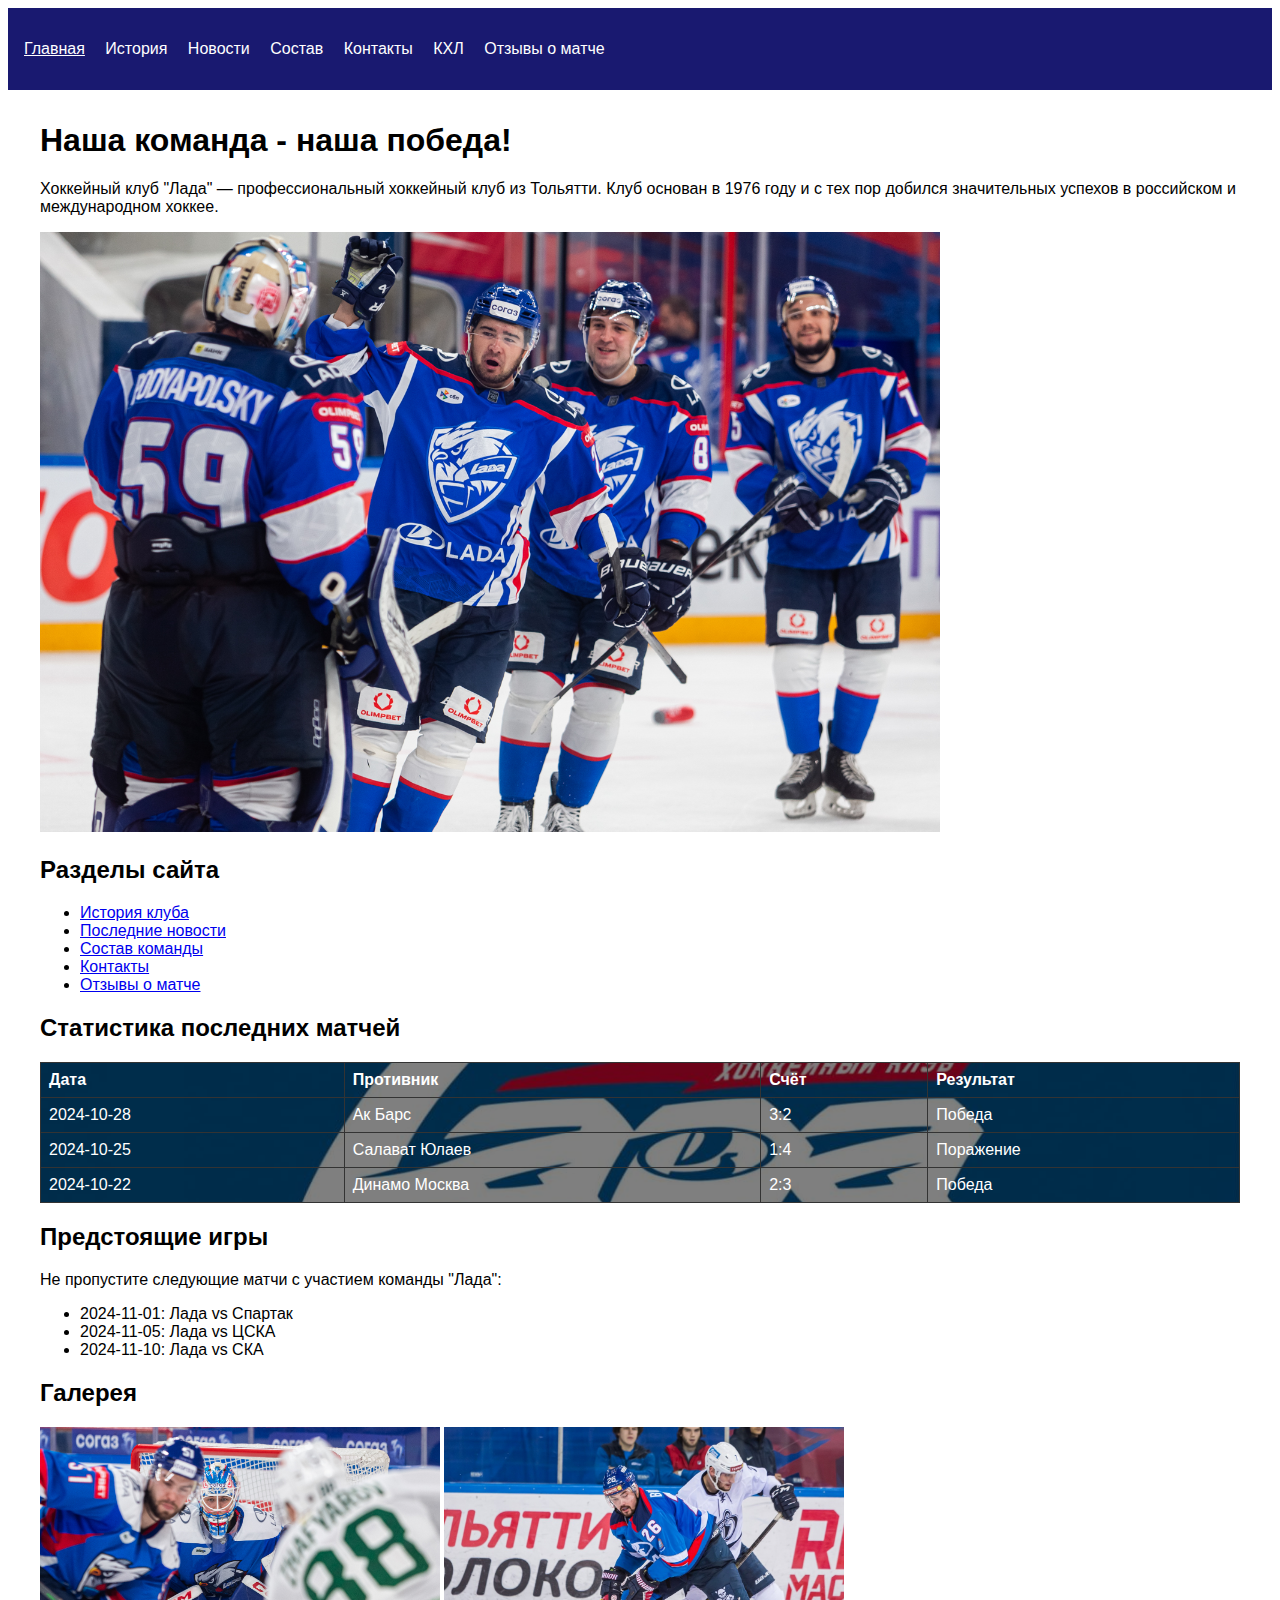
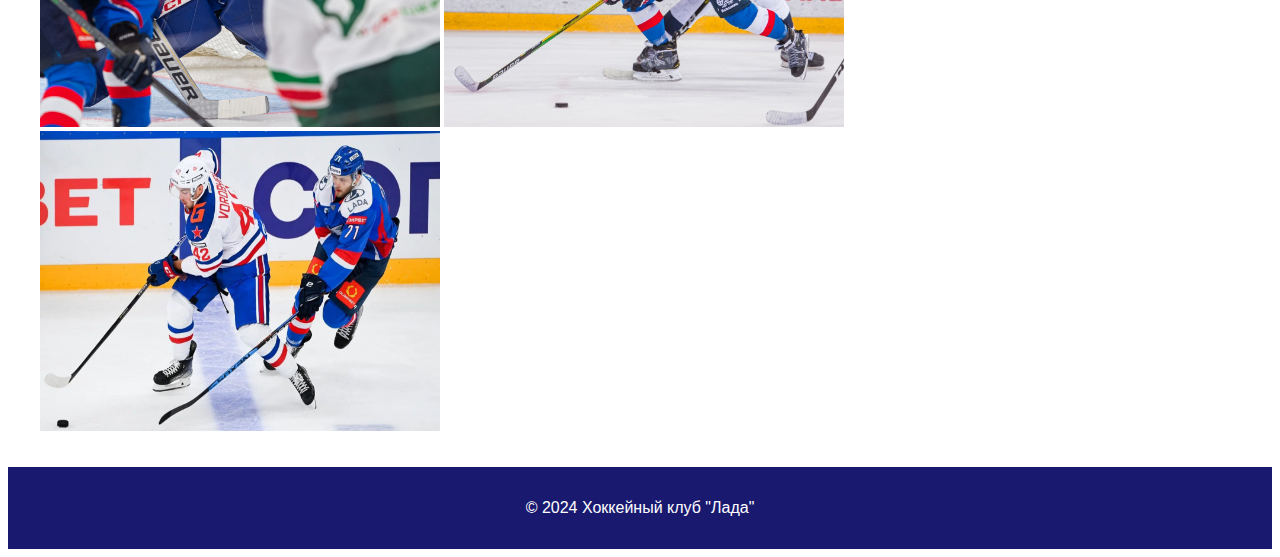
<file: index.html>
<!DOCTYPE html>
<html lang="ru">
<head>
  <meta charset="UTF-8">
  <title>Хоккейный клуб "Лада" - Главная</title>
  <link rel="stylesheet" href="styles.css">
</head>
<body>

  <header>
    <nav>
      <ul>
        <li><a href="index.html" class="active">Главная</a></li>
        <li><a href="history.html">История</a></li>
        <li><a href="news.html">Новости</a></li>
        <li><a href="team.html">Состав</a></li>
        <li><a href="contact.html">Контакты</a></li>
        <li><a href="https://www.khl.ru/" target="_blank">КХЛ</a></li>
        <li><a href="feedback.html">Отзывы о матче</a></li>
      </ul>
    </nav>
  </header>

  <main>
    <h1>Наша команда - наша победа!</h1>
    <p>Хоккейный клуб "Лада" — профессиональный хоккейный клуб из Тольятти. Клуб основан в 1976 году и с тех пор добился значительных успехов в российском и международном хоккее.</p>

    <img src="lada_team.jpg" alt="Команда Лада" width="900" height="600">

    <h2>Разделы сайта</h2>
    <ul>
      <li><a href="history.html">История клуба</a></li>
      <li><a href="news.html">Последние новости</a></li>
      <li><a href="team.html">Состав команды</a></li>
      <li><a href="contact.html">Контакты</a></li>
      <li><a href="feedback.html">Отзывы о матче</a></li>
    </ul>




    <section>
      <h2>Статистика последних матчей</h2>
      <table border="1" cellpadding="10">
        <thead>
          <tr>
            <th>Дата</th>
            <th>Противник</th>
            <th>Счёт</th>
            <th>Результат</th>
          </tr>
        </thead>
        <tbody>
          <tr>
            <td>2024-10-28</td>
            <td>Ак Барс</td>
            <td>3:2</td>
            <td>Победа</td>
          </tr>
          <tr>
            <td>2024-10-25</td>
            <td>Салават Юлаев</td>
            <td>1:4</td>
            <td>Поражение</td>
          </tr>
          <tr>
            <td>2024-10-22</td>
            <td>Динамо Москва</td>
            <td>2:3</td>
            <td>Победа</td>
          </tr>
        </tbody>
      </table>
    </section>


    <section>
      <h2>Предстоящие игры</h2>
      <p>Не пропустите следующие матчи с участием команды "Лада":</p>
      <ul>
        <li>2024-11-01: Лада vs Спартак</li>
        <li>2024-11-05: Лада vs ЦСКА</li>
        <li>2024-11-10: Лада vs СКА</li>
      </ul>
    </section>


    <section>
      <h2>Галерея</h2>

        <img src="Akbars.jpg" alt="Матч с Ак Барс" width="400" height="300">
        <img src="Dinamo.jpg" alt="Матч с Динамо" width="400" height="300">
        <img src="SKA.jpg" alt="Матч с СКА" width="400" height="300">

    </section>

  </main>

  <footer>
    <p>© 2024 Хоккейный клуб "Лада"</p>
  </footer>

</body>
</html>
</file>
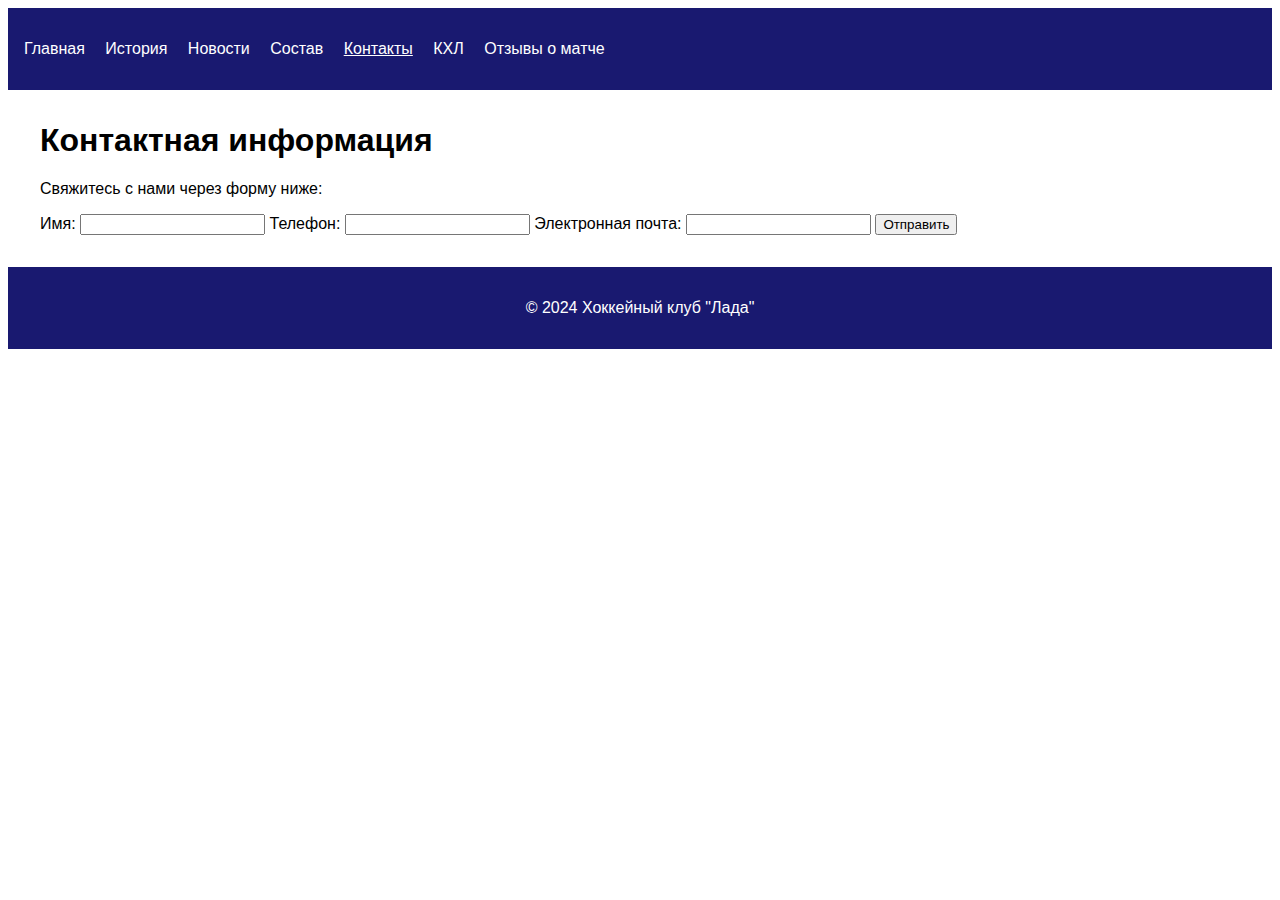
<file: contact.html>
<!DOCTYPE html>
<html lang="ru">
<head>
  <meta charset="UTF-8">
  <title>Контакты</title>
  <link rel="stylesheet" href="styles.css">
</head>
<body>

  <header>
    <nav>
      <ul>
        <li><a href="index.html">Главная</a></li>
        <li><a href="history.html">История</a></li>
        <li><a href="news.html">Новости</a></li>
        <li><a href="team.html">Состав</a></li>
        <li><a href="contact.html" class="active">Контакты</a></li>
        <li><a href="https://www.khl.ru/" target="_blank">КХЛ</a></li>
        <li><a href="feedback.html">Отзывы о матче</a></li>
      </ul>
    </nav>
  </header>

  <main>
    <h1>Контактная информация</h1>
    <p>Свяжитесь с нами через форму ниже:</p>


    <form action="https://hclada.ru/lada/games_calendar/" >

      <label for="name">Имя:</label>
      <input type="text" id="name" name="name" required>


      <label for="phone">Телефон:</label>
      <input type="tel" id="phone" name="phone" required>


      <label for="email">Электронная почта:</label>
      <input type="email" id="email" name="email" required>


      <input type="submit" value="Отправить">
    </form>
  </main>

  <footer>
    <p>© 2024 Хоккейный клуб "Лада"</p>
  </footer>

</body>
</html>
</file>
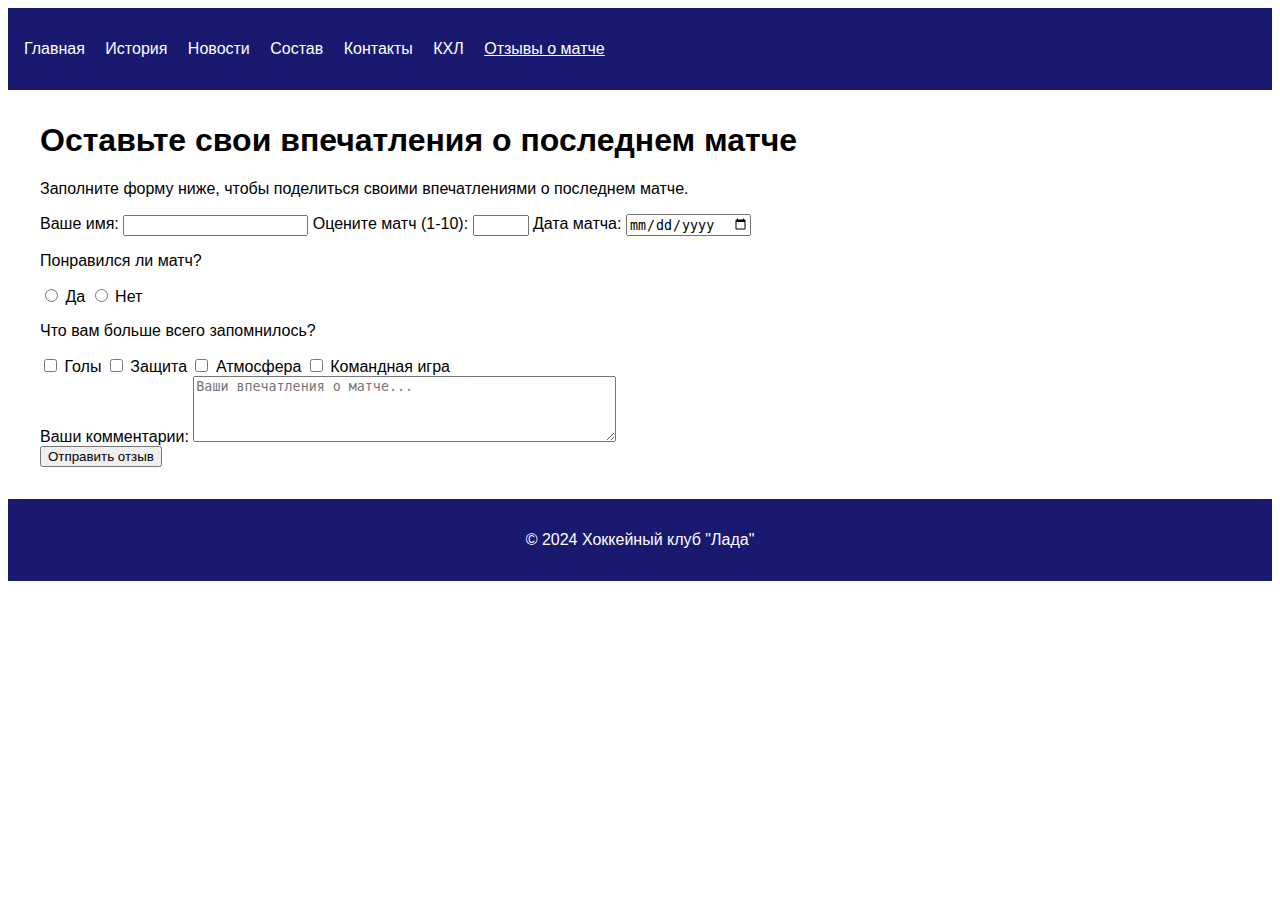
<file: feedback.html>
<!DOCTYPE html>
<html lang="ru">
<head>
  <meta charset="UTF-8">
  <title>Отзывы о матче</title>
  <link rel="stylesheet" href="styles.css">
</head>
<body>

  <header>
    <nav>
      <ul>
        <li><a href="index.html">Главная</a></li>
        <li><a href="history.html">История</a></li>
        <li><a href="news.html">Новости</a></li>
        <li><a href="team.html">Состав</a></li>
        <li><a href="contact.html">Контакты</a></li>
        <li><a href="https://www.khl.ru/" target="_blank">КХЛ</a></li>
        <li><a href="reviews.html" class="active">Отзывы о матче</a></li>

      </ul>
    </nav>
  </header>

  <main>
    <h1>Оставьте свои впечатления о последнем матче</h1>
    <p>Заполните форму ниже, чтобы поделиться своими впечатлениями о последнем матче.</p>

    <form action="https://hclada.ru/lada/games_calendar/" method="POST">

      <label for="username">Ваше имя:</label>
      <input type="text" id="username" name="username" required>


      <label for="rating">Оцените матч (1-10):</label>
      <input type="number" id="rating" name="rating" min="1" max="10" required>


      <label for="match_date">Дата матча:</label>
      <input type="date" id="match_date" name="match_date" required>


      <p>Понравился ли матч?</p>
      <label><input type="radio" name="liked" value="yes" required> Да</label>
      <label><input type="radio" name="liked" value="no"> Нет</label>


      <div>
        <p>Что вам больше всего запомнилось?</p>
        <label><input type="checkbox" name="highlights[]" value="goals"> Голы</label>
        <label><input type="checkbox" name="highlights[]" value="defense"> Защита</label>
        <label><input type="checkbox" name="highlights[]" value="atmosphere"> Атмосфера</label>
        <label><input type="checkbox" name="highlights[]" value="teamwork"> Командная игра</label>
      </div>


      <div>
        <label for="comments">Ваши комментарии:</label>
        <textarea id="comments" name="comments" rows="4" cols="50" placeholder="Ваши впечатления о матче..."></textarea>
      </div>


      <input type="submit" value="Отправить отзыв">
    </form>
  </main>

  <footer>
    <p>© 2024 Хоккейный клуб "Лада"</p>
  </footer>

</body>
</html>
</file>
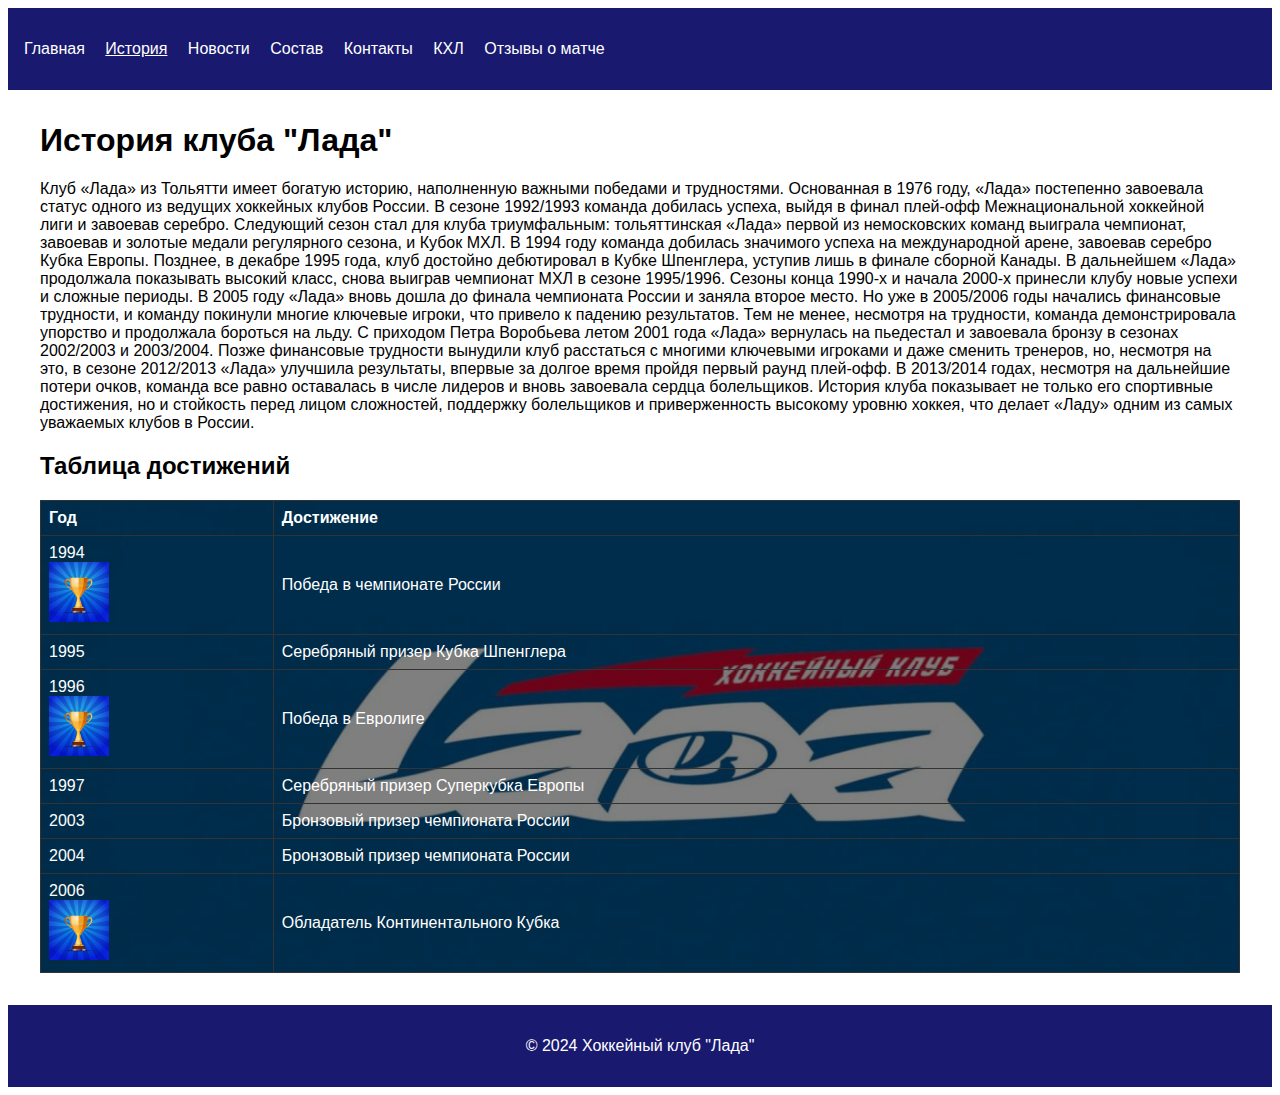
<file: history.html>
<!DOCTYPE html>
<html lang="ru">
<head>
  <meta charset="UTF-8">
  <title>История клуба</title>
  <link rel="stylesheet" href="styles.css">
</head>
<body>


  <header>
    <nav>
      <ul>
        <li><a href="index.html">Главная</a></li>
        <li><a href="history.html" class="active">История</a></li>
        <li><a href="news.html">Новости</a></li>
        <li><a href="team.html">Состав</a></li>
        <li><a href="contact.html">Контакты</a></li>
        <li><a href="https://www.khl.ru/" target="_blank">КХЛ</a></li>
        <li><a href="feedback.html">Отзывы о матче</a></li>
      </ul>
    </nav>
  </header>

  <main>
    <h1>История клуба "Лада"</h1>
    <p>Клуб «Лада» из Тольятти имеет богатую историю, наполненную важными победами и трудностями. Основанная в 1976 году, «Лада» постепенно завоевала статус одного из ведущих хоккейных клубов России. В сезоне 1992/1993 команда добилась успеха, выйдя в финал плей-офф Межнациональной хоккейной лиги и завоевав серебро. Следующий сезон стал для клуба триумфальным: тольяттинская «Лада» первой из немосковских команд выиграла чемпионат, завоевав и золотые медали регулярного сезона, и Кубок МХЛ.

В 1994 году команда добилась значимого успеха на международной арене, завоевав серебро Кубка Европы. Позднее, в декабре 1995 года, клуб достойно дебютировал в Кубке Шпенглера, уступив лишь в финале сборной Канады. В дальнейшем «Лада» продолжала показывать высокий класс, снова выиграв чемпионат МХЛ в сезоне 1995/1996.

Сезоны конца 1990-х и начала 2000-х принесли клубу новые успехи и сложные периоды. В 2005 году «Лада» вновь дошла до финала чемпионата России и заняла второе место. Но уже в 2005/2006 годы начались финансовые трудности, и команду покинули многие ключевые игроки, что привело к падению результатов. Тем не менее, несмотря на трудности, команда демонстрировала упорство и продолжала бороться на льду.

С приходом Петра Воробьева летом 2001 года «Лада» вернулась на пьедестал и завоевала бронзу в сезонах 2002/2003 и 2003/2004. Позже финансовые трудности вынудили клуб расстаться с многими ключевыми игроками и даже сменить тренеров, но, несмотря на это, в сезоне 2012/2013 «Лада» улучшила результаты, впервые за долгое время пройдя первый раунд плей-офф. В 2013/2014 годах, несмотря на дальнейшие потери очков, команда все равно оставалась в числе лидеров и вновь завоевала сердца болельщиков.

История клуба показывает не только его спортивные достижения, но и стойкость перед лицом сложностей, поддержку болельщиков и приверженность высокому уровню хоккея, что делает «Ладу» одним из самых уважаемых клубов в России.</p>

    <h2>Таблица достижений</h2>
    <table>
      <tr>
        <th>Год</th>
        <th>Достижение</th>
      </tr>
      <tr>
        <td>
            1994 <br>
        <img src="back.jpg" alt="Победа в чемпионате России" width="60">
        </td>
        <td>Победа в чемпионате России</td>
      </tr>
      <tr>
        <td>1995</td>
        <td>Серебряный призер Кубка Шпенглера</td>
      </tr>
      <tr>
        <td>1996 <br>
        <img src="back.jpg" alt="Победа в Евролиге" width="60">
        </td>
        <td>Победа в Евролиге</td>
      </tr>
      <tr>
        <td>1997</td>
        <td>Серебряный призер Суперкубка Европы</td>
      </tr>
      <tr>
        <td>2003</td>
        <td>Бронзовый призер чемпионата России</td>
      </tr>
      <tr>
        <td>2004</td>
        <td>Бронзовый призер чемпионата России</td>
      </tr>
      <tr>
        <td>2006 <br>
        <img src="back.jpg" alt="Обладатель Континентального кубка" width="60">
        </td>
        <td>Обладатель Континентального Кубка</td>
      </tr>
    </table>
  </main>

  <footer>
    <p>© 2024 Хоккейный клуб "Лада"</p>
  </footer>

</body>
</html>
</file>
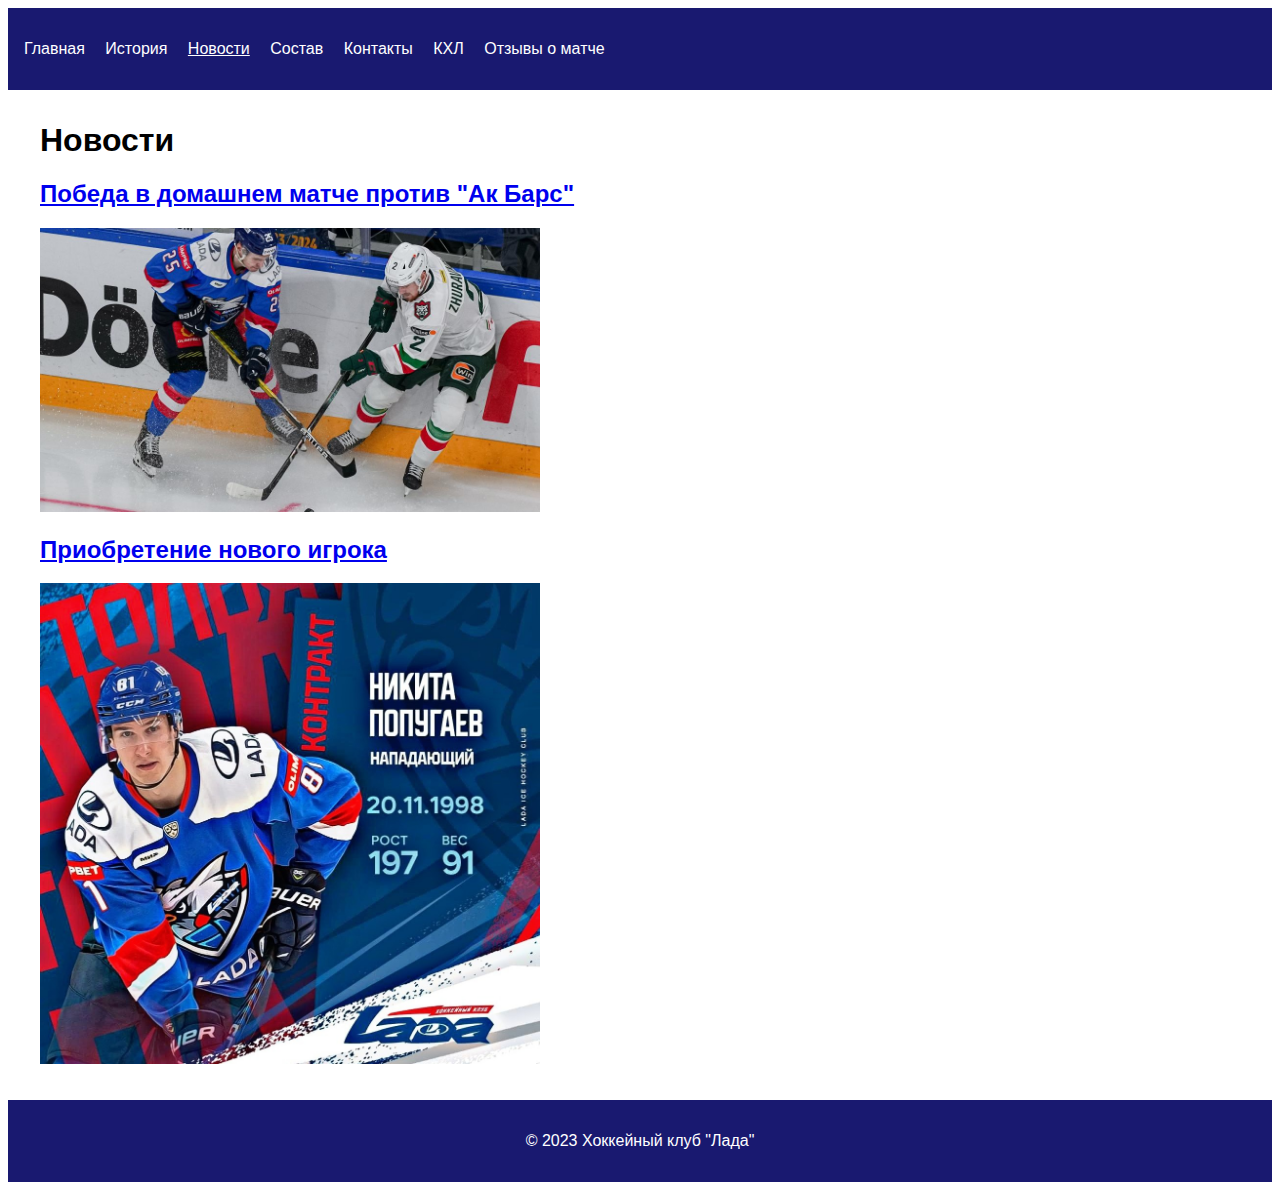
<file: news.html>
<!DOCTYPE html>
<html lang="ru">
<head>
  <meta charset="UTF-8">
  <title>Новости - Хоккейный клуб "Лада"</title>
  <link rel="stylesheet" href="styles.css">
</head>
<body>


  <header>
    <nav>
      <ul>
        <li><a href="index.html">Главная</a></li>
        <li><a href="history.html">История</a></li>
        <li><a href="news.html" class="active">Новости</a></li>
        <li><a href="team.html">Состав</a></li>
        <li><a href="contact.html">Контакты</a></li>
        <li><a href="https://www.khl.ru/" target="_blank">КХЛ</a></li>
        <li><a href="feedback.html">Отзывы о матче</a></li>
      </ul>
    </nav>
  </header>


  <main>
    <h1>Новости</h1>

    <h2><a href="news1.html">Победа в домашнем матче против "Ак Барс"</a></h2>

    <img src="match_win.jpg" alt="Победа над Ак Барс" width="500">

    <h2><a href="news2.html">Приобретение нового игрока</a></h2>

    <img src="new_player.jpg" alt="Новый игрок команды" width="500">

  </main>

  <footer>
    <p>© 2023 Хоккейный клуб "Лада"</p>
  </footer>

</body>
</html>
</file>
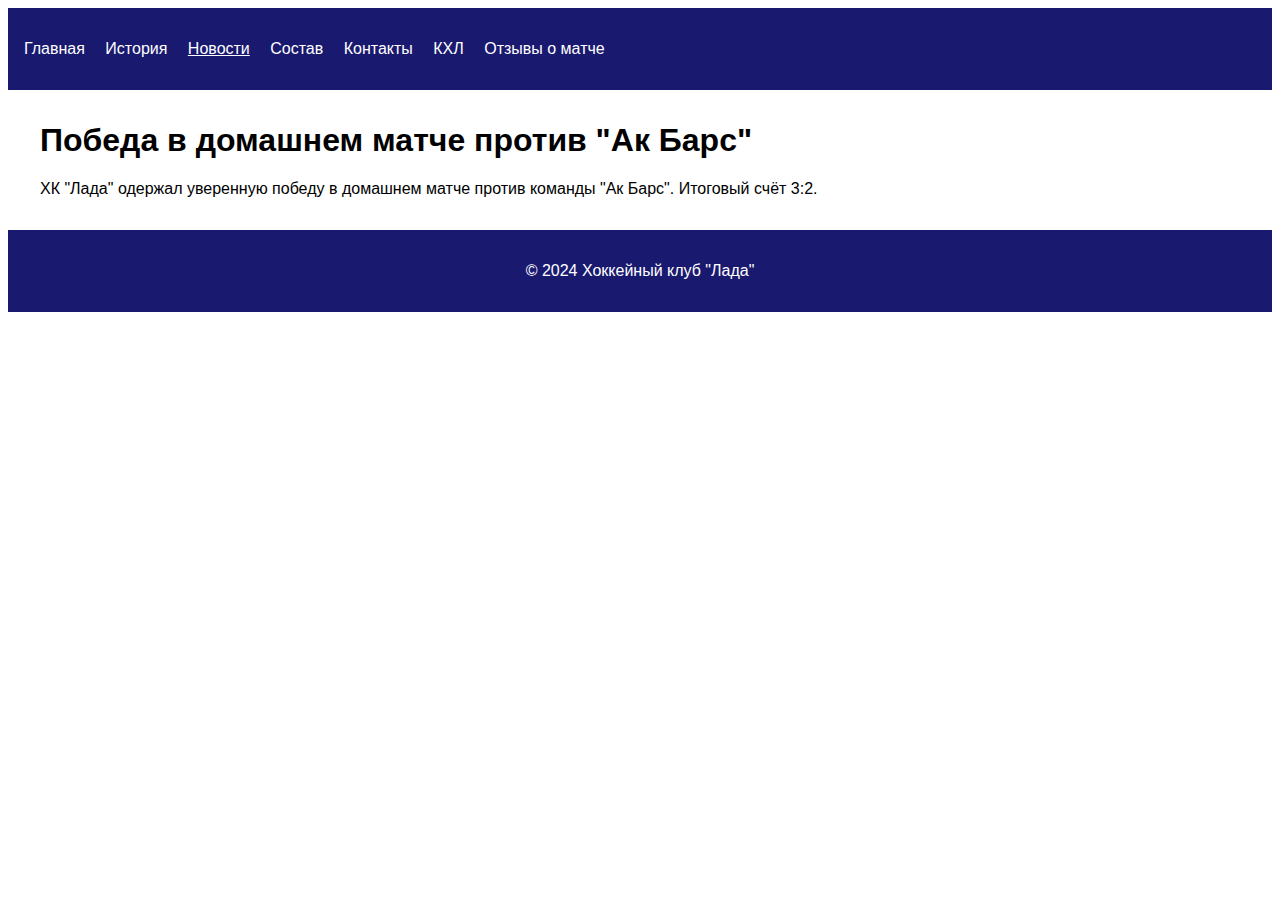
<file: news1.html>
<!DOCTYPE html>
<html lang="ru">
<head>
  <meta charset="UTF-8">
  <title>Победа против "Ак Барс"</title>
  <link rel="stylesheet" href="styles.css">
</head>
<body>

  <header>
    <nav>
      <ul>
        <li><a href="index.html">Главная</a></li>
        <li><a href="history.html">История</a></li>
        <li><a href="news.html" class="active">Новости</a></li>
        <li><a href="team.html">Состав</a></li>
        <li><a href="contact.html">Контакты</a></li>
        <li><a href="https://www.khl.ru/" target="_blank">КХЛ</a></li>
        <li><a href="feedback.html">Отзывы о матче</a></li>
      </ul>
    </nav>
  </header>

  <main>
    <h1>Победа в домашнем матче против "Ак Барс"</h1>
    <p>ХК "Лада" одержал уверенную победу в домашнем матче против команды "Ак Барс". Итоговый счёт 3:2.</p>
  </main>

  <footer>
    <p>© 2024 Хоккейный клуб "Лада"</p>
  </footer>

</body>
</html>
</file>
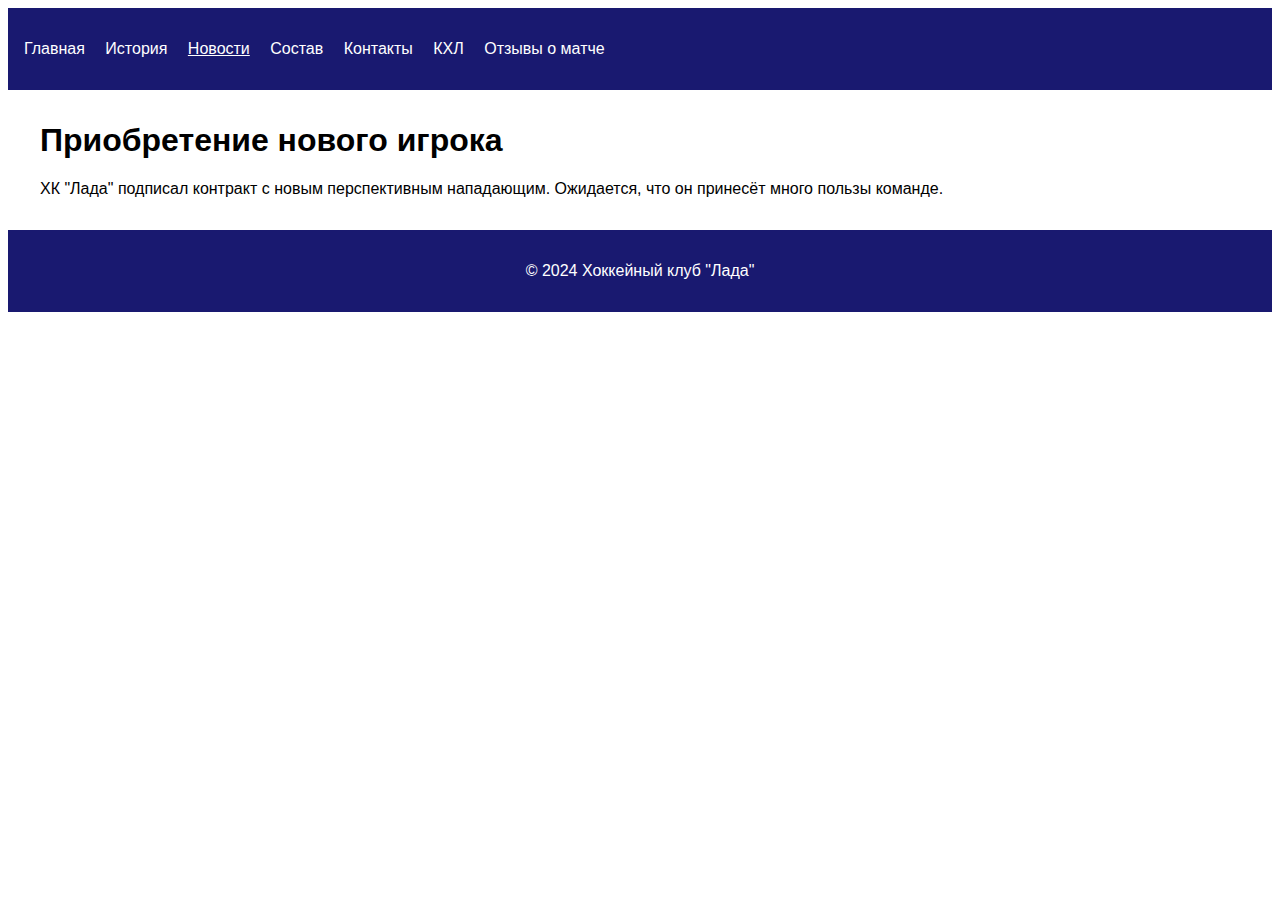
<file: news2.html>
<!DOCTYPE html>
<html lang="ru">
<head>
  <meta charset="UTF-8">
  <title>Приобретение нового игрока</title>
  <link rel="stylesheet" href="styles.css">
</head>
<body>

  <header>
    <nav>
      <ul>
        <li><a href="index.html">Главная</a></li>
        <li><a href="history.html">История</a></li>
        <li><a href="news.html" class="active">Новости</a></li>
        <li><a href="team.html">Состав</a></li>
        <li><a href="contact.html">Контакты</a></li>
        <li><a href="https://www.khl.ru/" target="_blank">КХЛ</a></li>
        <li><a href="feedback.html">Отзывы о матче</a></li>
      </ul>
    </nav>
  </header>

  <main>
    <h1>Приобретение нового игрока</h1>
    <p>ХК "Лада" подписал контракт с новым перспективным нападающим. Ожидается, что он принесёт много пользы команде.</p>
  </main>

  <footer>
    <p>© 2024 Хоккейный клуб "Лада"</p>
  </footer>

</body>
</html>
</file>
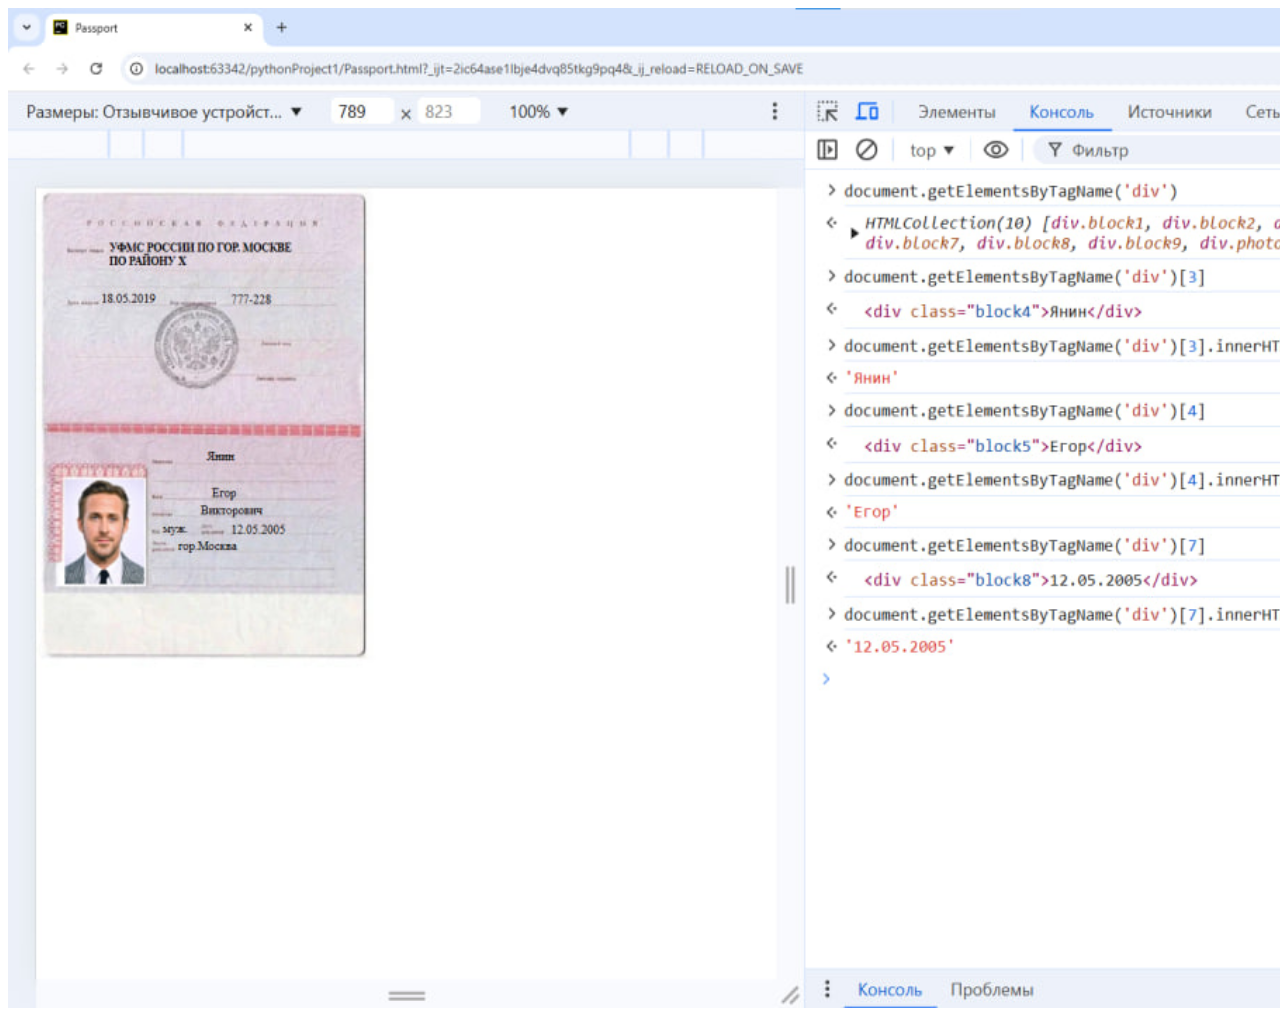
<file: Screan.html>
<!DOCTYPE html>
<html lang="ru">
<head>
  <meta charset="UTF-8">
  <title>DOM_JS. Считываем информацию из DOM</title>
</head>
<body>

  <img src="DOM.jpg" alt="Описание изображения" width="1800" height="1000">
</body>
</html>
</file>
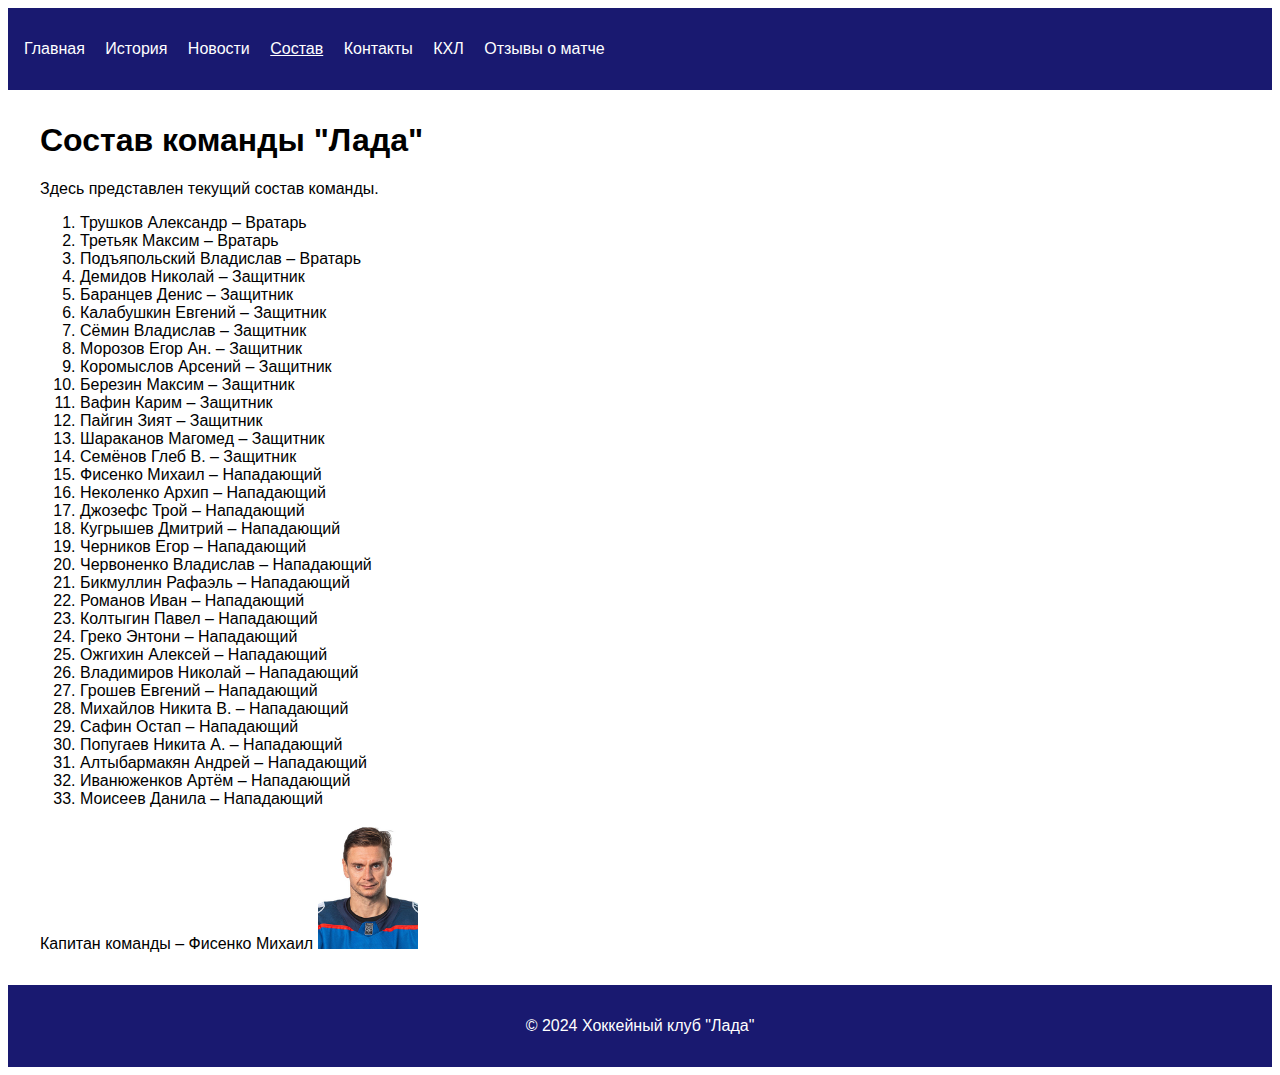
<file: team.html>
<!DOCTYPE html>
<html lang="ru">
<head>
  <meta charset="UTF-8">
  <title>Состав команды "Лада"</title>
  <link rel="stylesheet" href="styles.css">
</head>
<body>

  <header>
    <nav>
      <ul>
        <li><a href="index.html">Главная</a></li>
        <li><a href="history.html">История</a></li>
        <li><a href="news.html">Новости</a></li>
        <li><a href="team.html" class="active">Состав</a></li>
        <li><a href="contact.html">Контакты</a></li>
        <li><a href="https://www.khl.ru/" target="_blank">КХЛ</a></li>
        <li><a href="feedback.html">Отзывы о матче</a></li>
      </ul>
    </nav>
  </header>


  <main>
    <h1>Состав команды "Лада"</h1>
    <p>Здесь представлен текущий состав команды.</p>

    <ol>
      <li>Трушков Александр – Вратарь</li>
      <li>Третьяк Максим – Вратарь</li>
      <li>Подъяпольский Владислав – Вратарь</li>
      <li>Демидов Николай – Защитник</li>
      <li>Баранцев Денис – Защитник</li>
      <li>Калабушкин Евгений – Защитник</li>
      <li>Сёмин Владислав – Защитник</li>
      <li>Морозов Егор Ан. – Защитник</li>
      <li>Коромыслов Арсений – Защитник</li>
      <li>Березин Максим – Защитник</li>
      <li>Вафин Карим – Защитник</li>
      <li>Пайгин Зият – Защитник</li>
      <li>Шараканов Магомед – Защитник</li>
      <li>Семёнов Глеб В. – Защитник</li>
      <li>Фисенко Михаил – Нападающий</li>
      <li>Неколенко Архип – Нападающий</li>
      <li>Джозефс Трой – Нападающий</li>
      <li>Кугрышев Дмитрий – Нападающий</li>
      <li>Черников Егор – Нападающий</li>
      <li>Червоненко Владислав – Нападающий</li>
      <li>Бикмуллин Рафаэль – Нападающий</li>
      <li>Романов Иван – Нападающий</li>
      <li>Колтыгин Павел – Нападающий</li>
      <li>Греко Энтони – Нападающий</li>
      <li>Ожгихин Алексей – Нападающий</li>
      <li>Владимиров Николай – Нападающий</li>
      <li>Грошев Евгений – Нападающий</li>
      <li>Михайлов Никита В. – Нападающий</li>
      <li>Сафин Остап – Нападающий</li>
      <li>Попугаев Никита А. – Нападающий</li>
      <li>Алтыбармакян Андрей – Нападающий</li>
      <li>Иванюженков Артём – Нападающий</li>
      <li>Моисеев Данила – Нападающий</li>
    </ol>


    <p>
      Капитан команды – Фисенко Михаил
      <a href="fisenko_large.jpg" target="_blank">
        <img src="fisenko_thumbnail.jpg" alt="Фисенко Михаил" width="100">
      </a>
    </p>

  </main>

  <footer>
    <p>© 2024 Хоккейный клуб "Лада"</p>
  </footer>

</body>
</html>
</file>
<file: styles.css>
body {
  font-family: Arial, sans-serif;
}

header {
  background-color: #191970;
  color: #ffffff;
  padding: 1em;
}

header nav ul {
  list-style: none;
  padding: 0;
}

header nav ul li {
  display: inline;
  margin-right: 1em;
}

header nav ul li a {
  color: #ffffff;
  text-decoration: none;
}

header nav ul li a.active {
  text-decoration: underline;
}

main {
  margin: 2em;
}

footer {
  background-color: #191970;
  color: #ffffff;
  text-align: center;
  padding: 1em;
  margin-top: 2em;

}

table {
  width: 100%;
  border-collapse: collapse;
  margin-top: 1em;
  background-image: url('background.jpg');
  background-size: cover;
  background-repeat: no-repeat;
  background-position: center;
  color: #fff;
}

table, th, td {
  border: 1px solid #333;
}

th, td {
  padding: 8px;
  text-align: left;
  background-color: rgba(0, 0, 0, 0.5);
}
</file>
